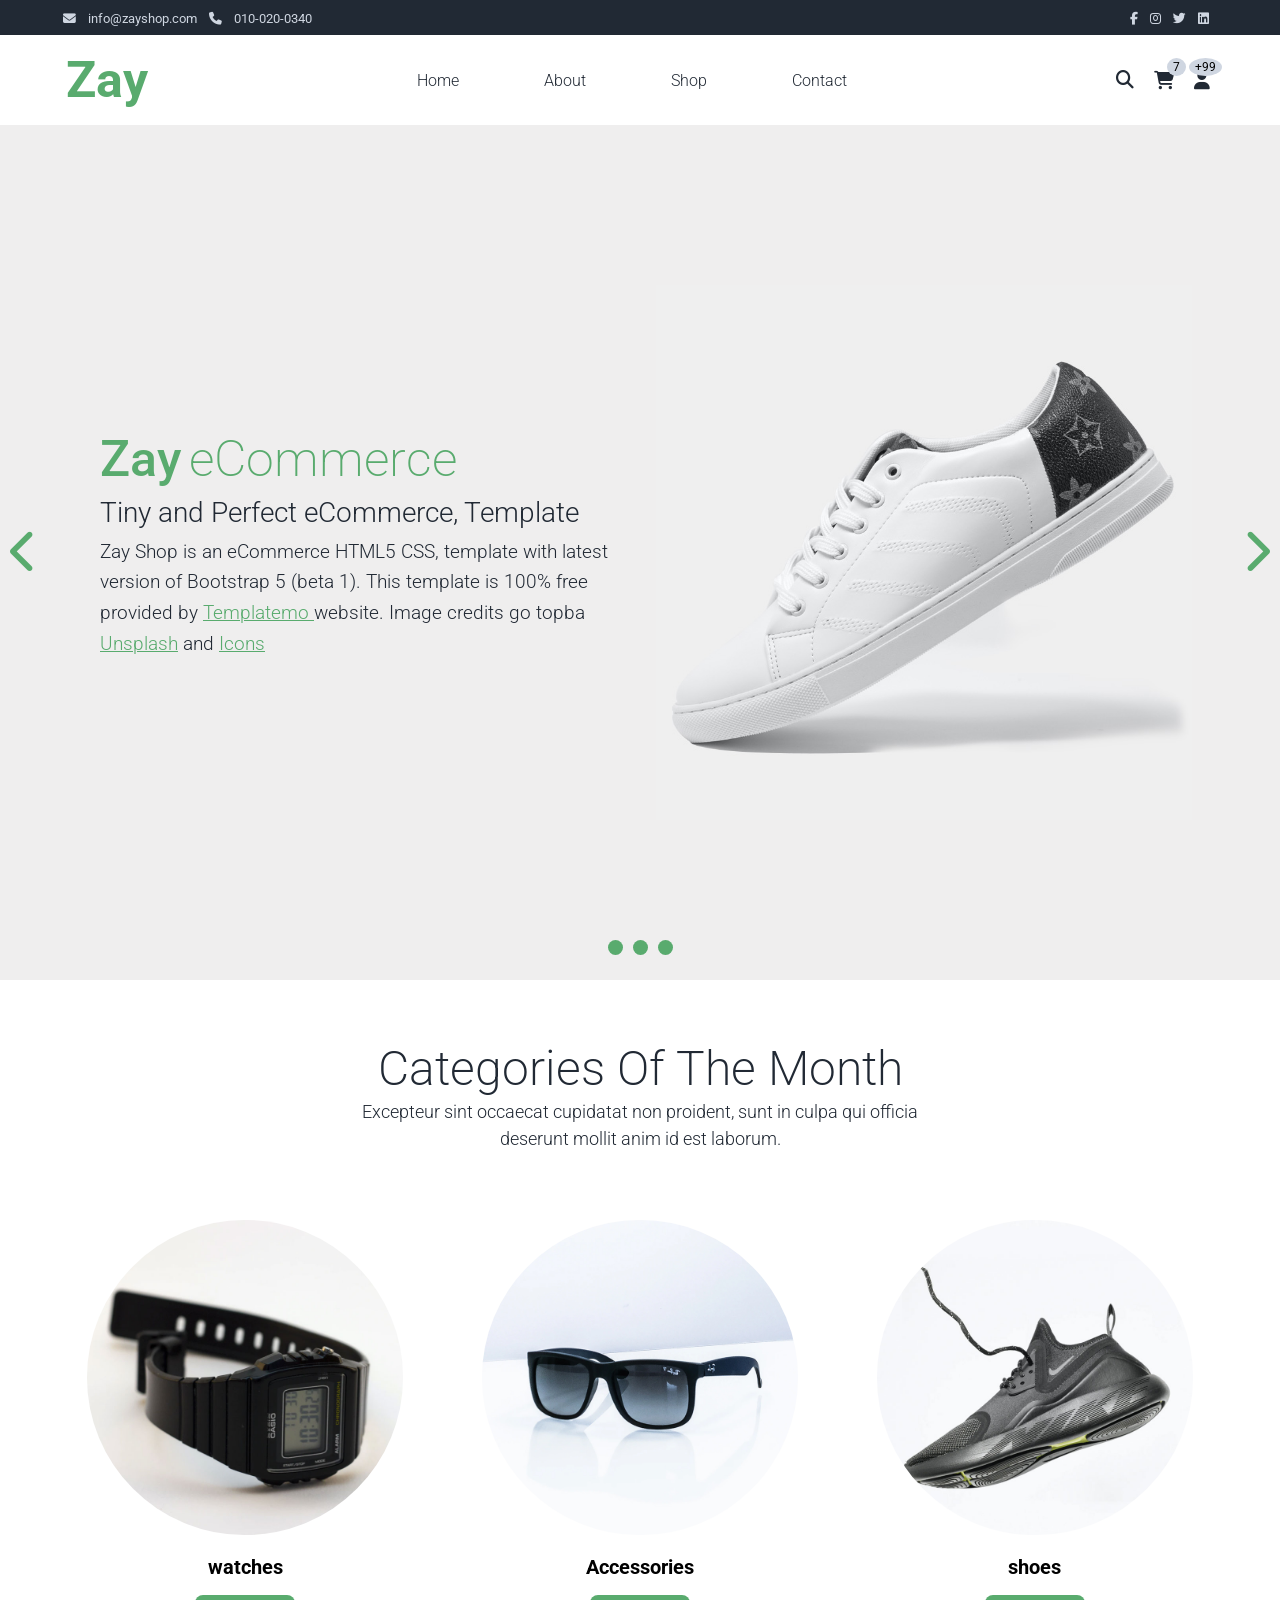
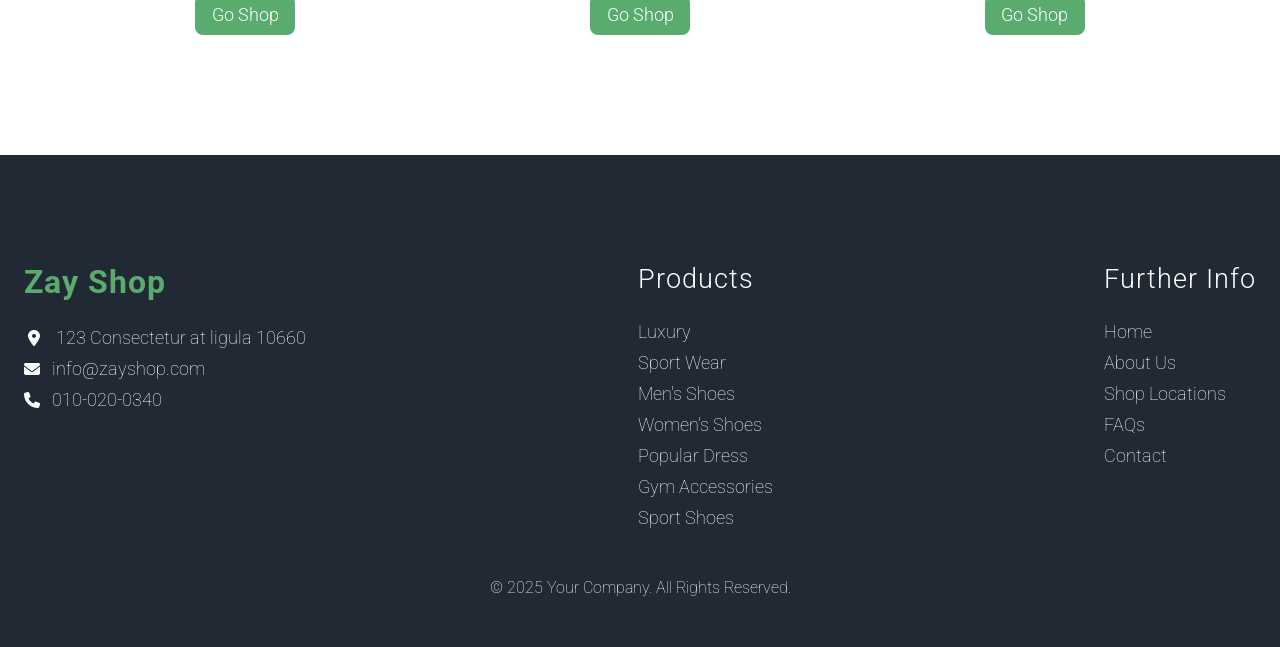
<file: images/index.html>
<!DOCTYPE html>
<html lang="en">
<head>
    <meta charset="UTF-8">
    <meta name="viewport" content="width=device-width, initial-scale=1.0">
     <link rel="stylesheet" href="https://cdnjs.cloudflare.com/ajax/libs/font-awesome/6.5.1/css/all.min.css">
    <link href="https://fonts.googleapis.com/css2?family=Roboto:wght@100;300;400;700&display=swap" rel="stylesheet">
    <link rel="stylesheet" href="style.css">
    <link rel="icon" type="image/x-icon" href="icon-image.png">
    <title>Zay Shop eCommerce Template</title>
</head>
<body>
    <header>
      <div class="container first-container">
        <nav id="topbar">
            <div id="topbar-container">
                <div class="container-item">
                    <i  class="fa-solid fa-envelope link"></i>
                    <a class="link" href="mailto:info@zayshop.com">info@zayshop.com</a>
                    <i class="fa-solid fa-phone link"></i>
                    <a class="link" href="tel:+1234567890">010-020-0340</a>
                </div>
                <div id="container-icon">
                    <a class="link" href="https://www.facebook.com/"><i class="fa-brands fa-facebook-f"></i></a>
                    <a class="link" href="https://www.instagram.com/"><i class="fa-brands fa-instagram"></i></a>
                    <a class="link" href="https://x.com/"><i class="fa-brands fa-twitter"></i></a>
                    <a class="link" href="https://www.linkedin.com/"><i class="fa-brands fa-linkedin"></i></a>
                </div>
            </div>
        </nav>
      </div>
    

      <div class="container navbar-container">
          <nav class="navbar">
    <a href="index.html" class="logo">Zay</a>
   
    
   <button class="btn">
        <i class="fa-solid fa-bars"></i>
    </button> 
    
    <ul>
      <li><a href="index.html">Home</a></li>
      <li><a href="about.html">About</a></li>
      <li><a href="shop.html">Shop</a></li>
      <li><a href="contact.html">Contact</a></li>
    </ul>
    <div class="icons">
      <i class="fa-solid fa-magnifying-glass"></i>
      <div class="badge">
        <i class="fa-solid fa-cart-shopping"></i>
        <span>7</span>
      </div>
      <div class="badge">
        <i class="fa-solid fa-user"></i>
        <span>+99</span>
      </div>
    </div>
  </nav>
      </div>
    </header>
    
<main>
  
<div class="hero-section">
     <div class="arrow left">
        <i class="fas fa-chevron-left"></i> 
    </div>
    
    <div class="container hero-container">
        <div class="caption">
            <h1 class="h1-text">
                <span class="bold">Zay</span>
                <span class="lighter"> eCommerce</span>  
            </h1>
            <h3 class="h2">Tiny and Perfect eCommerce, Template</h3>
            <p class="caption-para">
                Zay Shop is an eCommerce HTML5 CSS, template with latest version of Bootstrap 5 (beta 1).
                
                This template is 100% free provided by <a class="hero-link" href="https://templatemo.com" target="_blank">Templatemo </a>website. Image credits go topba <a class="hero-link" href="https://unsplash.com/" target="_blank">Unsplash</a> and <a class=hero-link href="https://icons8.com/" target="_blank">Icons</a>                  
            </p>
        </div>
        <div class="slider1">
        <img src="images/home-image-01.jpg" alt="shoesimage">
    </div>
    </div>
     <div class="arrow-right">
         <i class="fas fa-chevron-right"></i>
    </div> 
     <div class="dots">
        <div class="dot"></div>
        <div class="dot"></div>
        <div class="dot"></div>
    </div>
    </div>
    <div class="container">
    <div class="container-section">
        <div class="container-content">
        <h1 class="container-heading">Categories of The Month</h1>
        <p class="container-para">
            Excepteur sint occaecat cupidatat non proident, sunt in culpa qui officia
                    deserunt mollit anim id est laborum.
        </p>
        </div>
    </div>
        <div class="container-second">
        <div class="container-image">
        <a href="#"><img src="images/home-image-2.jpg" alt="watch"></a>
        <h5 class="image-head">watches</h5>
        <p class="image-para">Go Shop</p>
        </div>
        <div class="container-image">
        <a href="#"><img src="images/home-image-3.jpg" alt="watch"></a>
        <h5 class="image-head">Accessories</h5>
        <p class="image-para">Go Shop</p>
        </div>
        <div class="container-image">
        <a href="#"><img src="images/home-image-4.jpg" alt="watch"></a>
        <h5 class="image-head">shoes</h5>
        <p class="image-para">Go Shop</p>
        </div> 
        </div>
    </div>
    </main>

    <footer>
      <div class="container footer-container">
  <div class="foot-one">
 <div class="footer-column">
   <h2 class="foot-head">Zay Shop</h2>
    <ul>
      <li class="footer-icon">
        <i class="fa fa-map-marker-alt fa-fw"></i>
        <a class="footer-link" href="#">123 Consectetur at ligula 10660</a>
      </li>
      <li class="footer-icon">
        <i class="fa-solid fa-envelope"></i>
        <a class="footer-link" href="mailto:info@zayshop.com">info@zayshop.com</a>
      </li>
      <li class="footer-icon">
        <i class="fa-solid fa-phone"></i>
        <a class="footer-link" href="tel:+1234567890">010-020-0340</a>
      </li>
    </ul>
  </div>

  <div class="footer-column">
     <h2 class="foot-head2">Products</h2>
    <ul>
      <li><a class="footer-link" href="#">Luxury</a></li>
      <li><a class="footer-link" href="#">Sport Wear</a></li>
      <li><a class="footer-link" href="#">Men's Shoes</a></li>
      <li><a class="footer-link" href="#">Women's Shoes</a></li>
      <li><a class="footer-link" href="#">Popular Dress</a></li>
      <li><a class="footer-link" href="#">Gym Accessories</a></li>
      <li><a class="footer-link" href="#">Sport Shoes</a></li>
    </ul>
  </div>

  <div class="footer-column">
    <h2 class="foot-head3">Further Info</h2>
    <ul>
      <li><a class="footer-link" href="#">Home</a></li>
      <li><a class="footer-link" href="#">About Us</a></li>
      <li><a class="footer-link" href="#">Shop Locations</a></li>
      <li><a class="footer-link" href="#">FAQs</a></li>
      <li><a class="footer-link" href="#">Contact</a></li>
    </ul>
  </div>
  </div>

  <div class="footer-bottom">
    <p>&copy; 2025 Your Company. All Rights Reserved.</p>
  </div>
      </div>
</footer>
<script>
  const btn = document.querySelector(".btn");
  const navMenu = document.querySelector(".navbar ul");

  btn.addEventListener("click", () => {
    navMenu.classList.toggle("show");
  });
</script>

</body>
</html>
</file>
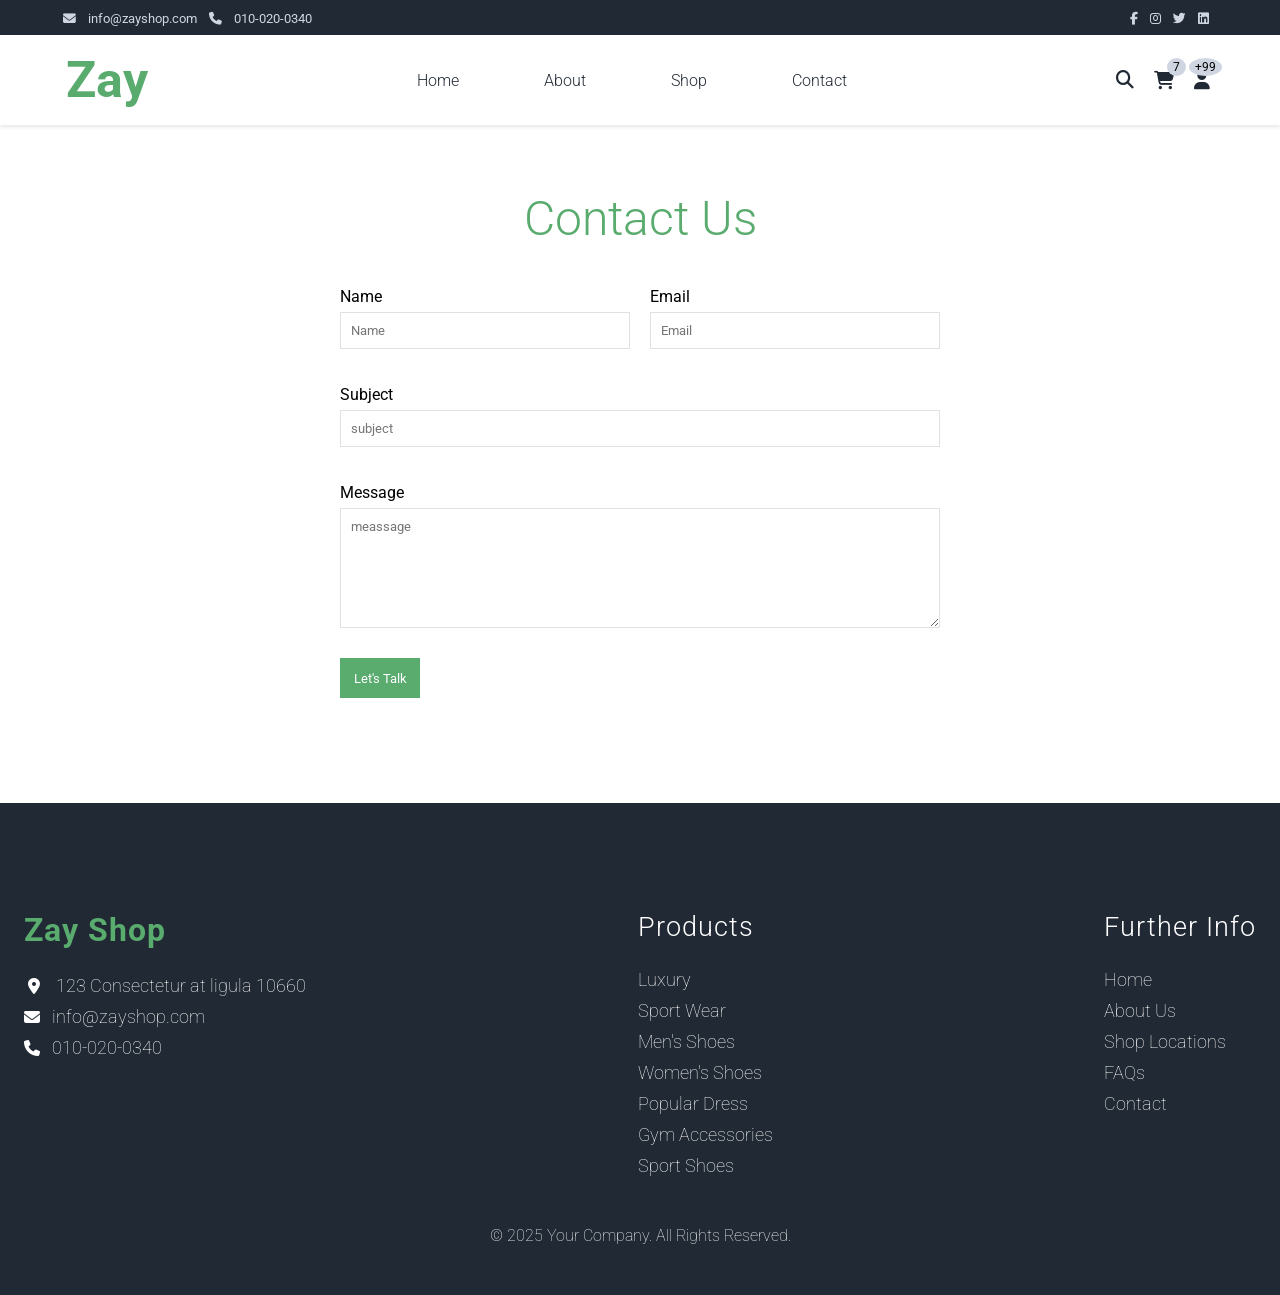
<file: contact.html>
<!DOCTYPE html>
<html lang="en">
<head>
    <meta charset="UTF-8">
    <meta name="viewport" content="width=device-width, initial-scale=1.0">
<link rel="stylesheet" href="https://cdnjs.cloudflare.com/ajax/libs/font-awesome/6.5.1/css/all.min.css">
    <link href="https://fonts.googleapis.com/css2?family=Roboto:wght@100;300;400;700&display=swap" rel="stylesheet">
    <link rel="stylesheet" href="style.css">
    <link rel="icon" type="image/x-icon" href="icon-image.png">
    <title>Zay Shop eCommerce Template</title>
</head>
<body>
      <header>
             <div class="container first-container">
        <nav id="topbar">
            <div id="topbar-container">
                <div class="container-item">
                    <i  class="fa-solid fa-envelope link"></i>
                    <a class="link" href="mailto:info@zayshop.com">info@zayshop.com</a>
                    <i class="fa-solid fa-phone link"></i>
                    <a class="link" href="tel:+1234567890">010-020-0340</a>
                </div>
                <div id="container-icon">
                    <a class="link" href="https://www.facebook.com/"><i class="fa-brands fa-facebook-f"></i></a>
                    <a class="link" href="https://www.instagram.com/"><i class="fa-brands fa-instagram"></i></a>
                    <a class="link" href="https://x.com/"><i class="fa-brands fa-twitter"></i></a>
                    <a class="link" href="https://www.linkedin.com/"><i class="fa-brands fa-linkedin"></i></a>
                </div>
            </div>
        </nav>
      </div>
    
          <nav class="navbar">
    <a href="index.html" class="logo">Zay</a>
    
    <button class="btn">
        <i class="fa-solid fa-bars"></i>
    </button>
    
    <ul>
      <li><a href="index.html">Home</a></li>
      <li><a href="about.html">About</a></li>
      <li><a href="shop.html">Shop</a></li>
      <li><a href="contact.html">Contact</a></li>
    </ul>
    <div class="icons">
      <i class="fa-solid fa-magnifying-glass"></i>
      <div class="badge">
        <i class="fa-solid fa-cart-shopping"></i>
        <span>7</span>
      </div>
      <div class="badge">
        <i class="fa-solid fa-user"></i>
        <span>+99</span>
      </div>
    </div>
  </nav>
    </header>

    <main>
        <div class="contact-section">
            <h1>Contact Us</h1>
            <form>
                <div class="form-row">
                   <div class="form-group">
                    <label for="name">Name</label>
                    <input id="name" type="text" placeholder="Name">
                   </div>
                   <div class="form-group">
                    <label for="email">Email</label>
                    <input id="email" type="text" placeholder="Email">
                   </div>
                   </div>
                   <div class="form-group">
                    <label for="Subject">Subject</label>
                    <input id="subject" type="text" placeholder="subject">
                   </div>

                   <div class="form-group">
                    <label for="Message">Message</label>
                    <textarea id="message" placeholder="meassage"></textarea>
                   </div>

                <button type="submit">Let's Talk</button>
            </form>
        </div>
    </main>

<footer>
      <div class="container footer-container">
  <div class="foot-one">
 <div class="footer-column">
   <h2 class="foot-head">Zay Shop</h2>
    <ul>
      <li class="footer-icon">
        <i class="fa fa-map-marker-alt fa-fw"></i>
        <a class="footer-link" href="#">123 Consectetur at ligula 10660</a>
      </li>
      <li class="footer-icon">
        <i class="fa-solid fa-envelope"></i>
        <a class="footer-link" href="mailto:info@zayshop.com">info@zayshop.com</a>
      </li>
      <li class="footer-icon">
        <i class="fa-solid fa-phone"></i>
        <a class="footer-link" href="tel:+1234567890">010-020-0340</a>
      </li>
    </ul>
  </div>

  <div class="footer-column">
     <h2 class="foot-head2">Products</h2>
    <ul>
      <li><a class="footer-link" href="#">Luxury</a></li>
      <li><a class="footer-link" href="#">Sport Wear</a></li>
      <li><a class="footer-link" href="#">Men's Shoes</a></li>
      <li><a class="footer-link" href="#">Women's Shoes</a></li>
      <li><a class="footer-link" href="#">Popular Dress</a></li>
      <li><a class="footer-link" href="#">Gym Accessories</a></li>
      <li><a class="footer-link" href="#">Sport Shoes</a></li>
    </ul>
  </div>

  <div class="footer-column">
    <h2 class="foot-head3">Further Info</h2>
    <ul>
      <li><a class="footer-link" href="#">Home</a></li>
      <li><a class="footer-link" href="#">About Us</a></li>
      <li><a class="footer-link" href="#">Shop Locations</a></li>
      <li><a class="footer-link" href="#">FAQs</a></li>
      <li><a class="footer-link" href="#">Contact</a></li>
    </ul>
  </div>
  </div>

  <div class="footer-bottom">
    <p>&copy; 2025 Your Company. All Rights Reserved.</p>
  </div>
      </div>
</footer>
 

<script>
  const btn = document.querySelector(".btn");
  const navMenu = document.querySelector(".navbar ul");

  btn.addEventListener("click", () => {
    navMenu.classList.toggle("show");
  });
</script>


</body>
</html>
</file>
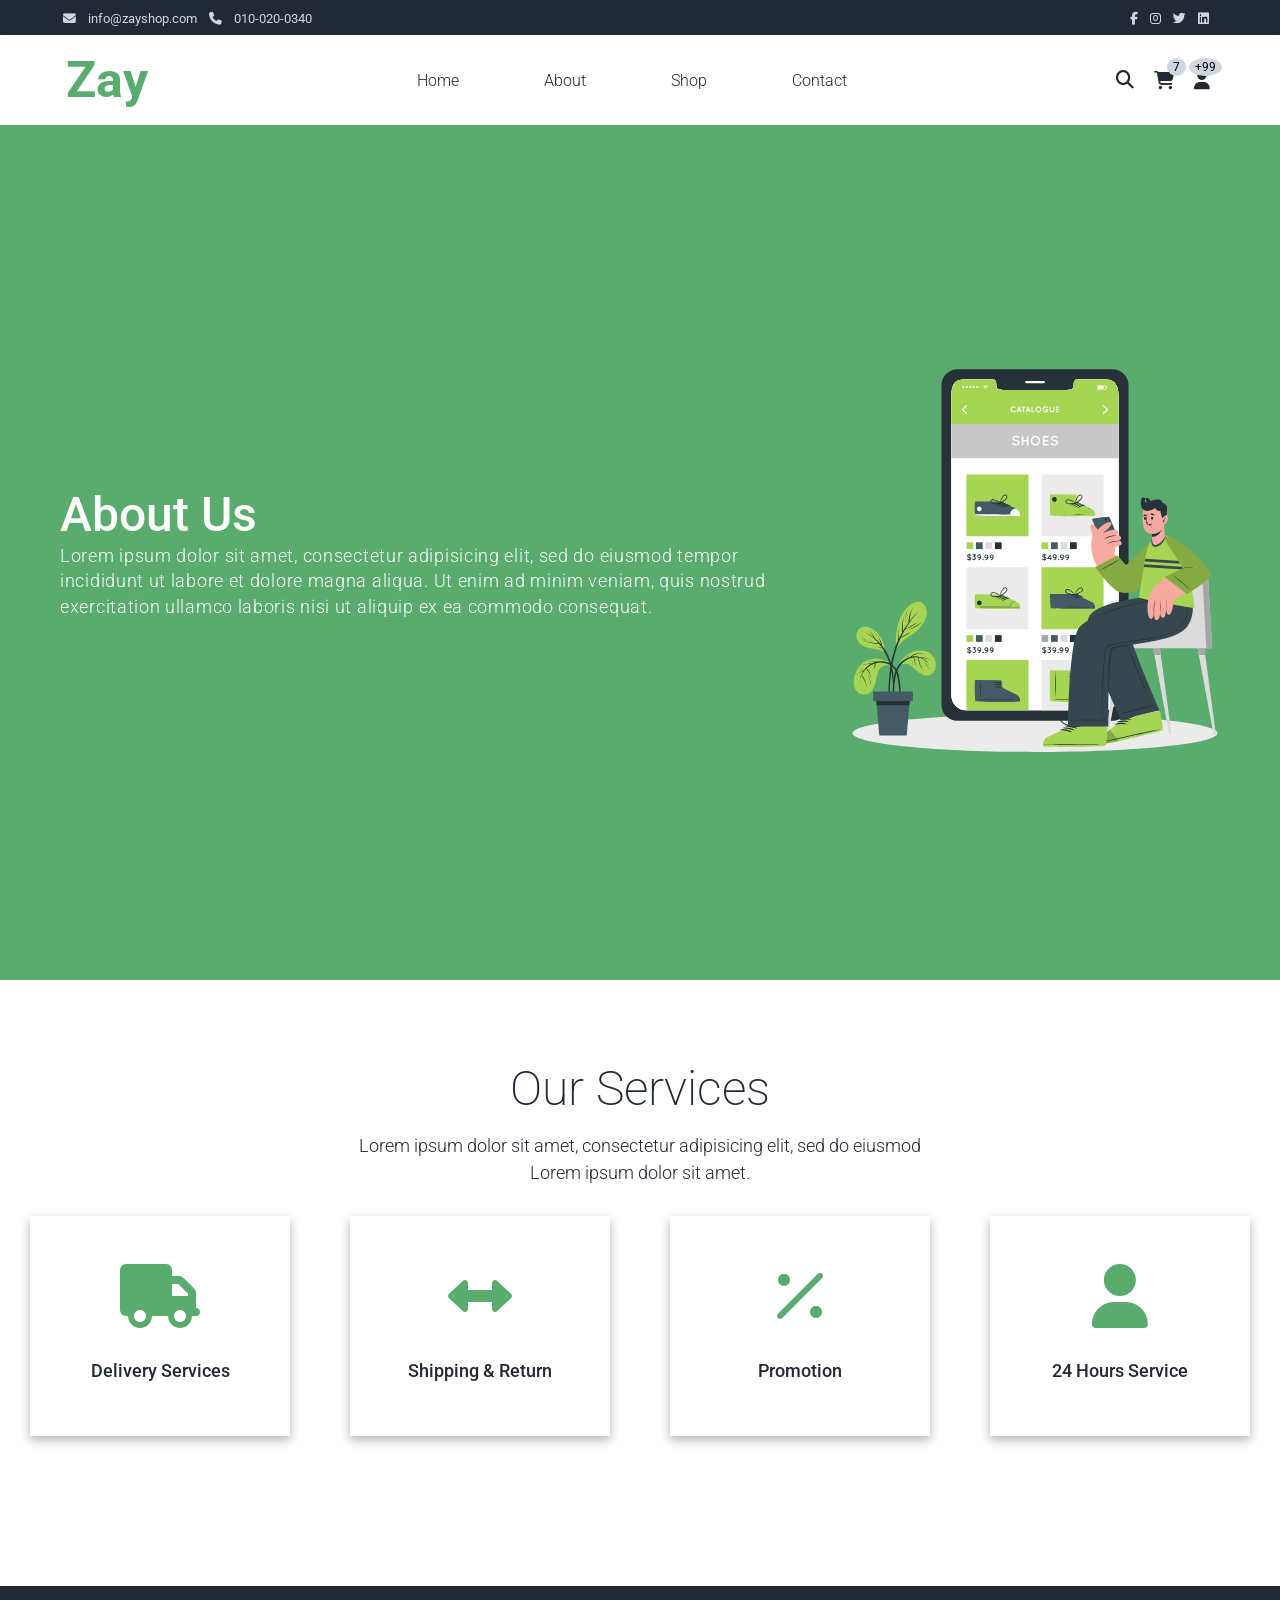
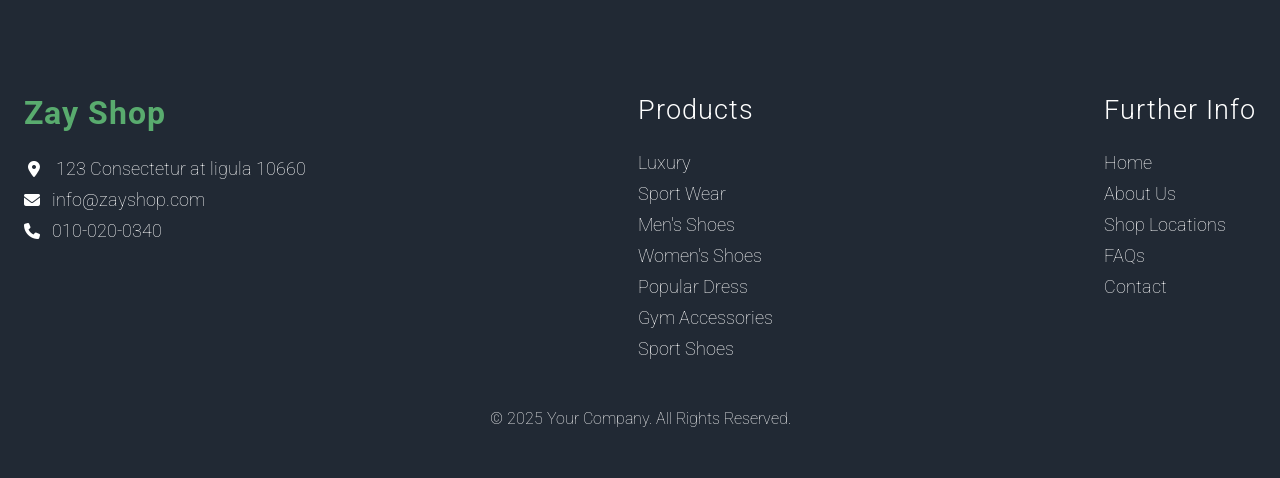
<file: images/about.html>
<!DOCTYPE html>
<html lang="en">
<head>
     <meta charset="UTF-8">
    <meta name="viewport" content="width=device-width, initial-scale=1.0">
     <link rel="stylesheet" href="https://cdnjs.cloudflare.com/ajax/libs/font-awesome/6.5.1/css/all.min.css">
    <link href="https://fonts.googleapis.com/css2?family=Roboto:wght@100;300;400;700&display=swap" rel="stylesheet">
    <link rel="stylesheet" href="style.css">
    <link rel="icon" type="image/x-icon" href="icon-image.png">
    <title>Zay Shop eCommerce Template</title>
</head>
<body>
      <header>

      <div class="container first-container">
        <nav id="topbar">
            <div id="topbar-container">
                <div class="container-item">
                    <i  class="fa-solid fa-envelope link"></i>
                    <a class="link" href="mailto:info@zayshop.com">info@zayshop.com</a>
                    <i class="fa-solid fa-phone link"></i>
                    <a class="link" href="tel:+1234567890">010-020-0340</a>
                </div>
                <div id="container-icon">
                    <a class="link" href="https://www.facebook.com/"><i class="fa-brands fa-facebook-f"></i></a>
                    <a class="link" href="https://www.instagram.com/"><i class="fa-brands fa-instagram"></i></a>
                    <a class="link" href="https://x.com/"><i class="fa-brands fa-twitter"></i></a>
                    <a class="link" href="https://www.linkedin.com/"><i class="fa-brands fa-linkedin"></i></a>
                </div>
            </div>
        </nav>
      </div>
    

      <div class="container navbar-container">
          <nav class="navbar">
    <a href="index.html" class="logo">Zay</a>
   
    
   <button class="btn">
        <i class="fa-solid fa-bars"></i>
    </button> 
    
    <ul>
      <li><a href="index.html">Home</a></li>
      <li><a href="about.html">About</a></li>
      <li><a href="shop.html">Shop</a></li>
      <li><a href="contact.html">Contact</a></li>
    </ul>
    <div class="icons">
      <i class="fa-solid fa-magnifying-glass"></i>
      <div class="badge">
        <i class="fa-solid fa-cart-shopping"></i>
        <span>7</span>
      </div>
      <div class="badge">
        <i class="fa-solid fa-user"></i>
        <span>+99</span>
      </div>
    </div>
  </nav>
      </div>
    </header> 
<main>
    <section class="about-section">
      <div class="container about-container">
        <div class="about-caption">
            <h1 class="text">
                <span class="about-bold">About Us</span> 
            </h1>
            <p class="about-para">
               Lorem ipsum dolor sit amet, consectetur adipisicing elit, sed do eiusmod tempor incididunt ut labore et dolore magna aliqua. Ut enim ad minim veniam, quis nostrud exercitation ullamco laboris nisi ut aliquip ex ea commodo consequat.     
            </p>
        </div>
        <div class="about-slider">
        <img src="images/about-image.svg" alt="shoesimage">
    </div>
      </div>
    </section>
  
     <section id="service-section">
      <div class="container service-container">
            <h1 class="section-heading">Our Services</h1>
            <p class="section-para">Lorem ipsum dolor sit amet, consectetur adipisicing elit, sed do eiusmod Lorem ipsum dolor sit amet.</p>

            <div class="service-boxess">
                <div class="service-box">
                    <i class="fa-solid fa-truck"></i>
                    <h3 class="service-title">Delivery Services</h3>
                </div>
                <div class="service-box">
                  <i class="fa-solid fa-left-right"></i>
                    <h3 class="service-title">Shipping & Return</h3>
                </div>
                <div class="service-box">
                    <i class="fa-regular fa-percent"></i>
                    <h3 class="service-title">Promotion</h3>
                </div>
                <div class="service-box">
                     <i class="fa-solid fa-user"></i>
                    <h3 class="service-title">24 Hours Service</h3>
                </div>
            </div>
      </div>
     </section>
</main>
<footer>
      <div class="container footer-container">
  <div class="foot-one">
 <div class="footer-column">
   <h2 class="foot-head">Zay Shop</h2>
    <ul>
      <li class="footer-icon">
        <i class="fa fa-map-marker-alt fa-fw"></i>
        <a class="footer-link" href="#">123 Consectetur at ligula 10660</a>
      </li>
      <li class="footer-icon">
        <i class="fa-solid fa-envelope"></i>
        <a class="footer-link" href="mailto:info@zayshop.com">info@zayshop.com</a>
      </li>
      <li class="footer-icon">
        <i class="fa-solid fa-phone"></i>
        <a class="footer-link" href="tel:+1234567890">010-020-0340</a>
      </li>
    </ul>
  </div>

  <div class="footer-column">
     <h2 class="foot-head2">Products</h2>
    <ul>
      <li><a class="footer-link" href="#">Luxury</a></li>
      <li><a class="footer-link" href="#">Sport Wear</a></li>
      <li><a class="footer-link" href="#">Men's Shoes</a></li>
      <li><a class="footer-link" href="#">Women's Shoes</a></li>
      <li><a class="footer-link" href="#">Popular Dress</a></li>
      <li><a class="footer-link" href="#">Gym Accessories</a></li>
      <li><a class="footer-link" href="#">Sport Shoes</a></li>
    </ul>
  </div>

  <div class="footer-column">
    <h2 class="foot-head3">Further Info</h2>
    <ul>
      <li><a class="footer-link" href="#">Home</a></li>
      <li><a class="footer-link" href="#">About Us</a></li>
      <li><a class="footer-link" href="#">Shop Locations</a></li>
      <li><a class="footer-link" href="#">FAQs</a></li>
      <li><a class="footer-link" href="#">Contact</a></li>
    </ul>
  </div>
  </div>

  <div class="footer-bottom">
    <p>&copy; 2025 Your Company. All Rights Reserved.</p>
  </div>
      </div>
</footer>

<script>
  const btn = document.querySelector(".btn");
  const navMenu = document.querySelector(".navbar ul");

  btn.addEventListener("click", () => {
    navMenu.classList.toggle("show");
  });
</script>


</body>
</html>
</file>
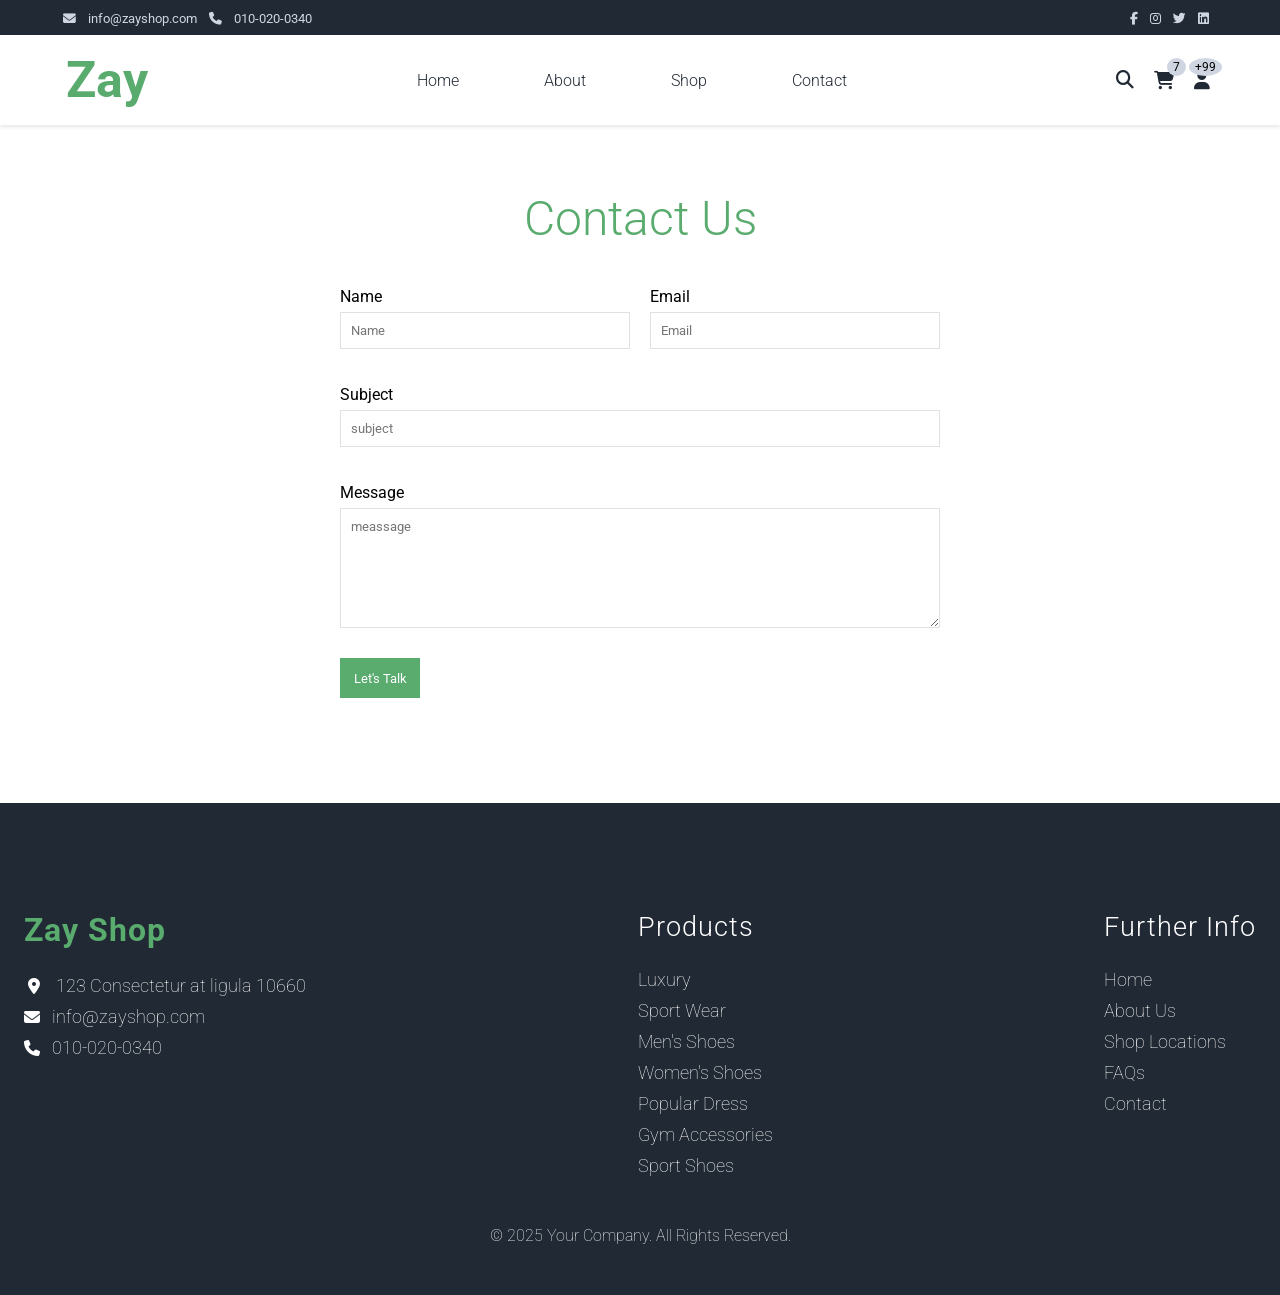
<file: images/contact.html>
<!DOCTYPE html>
<html lang="en">
<head>
    <meta charset="UTF-8">
    <meta name="viewport" content="width=device-width, initial-scale=1.0">
<link rel="stylesheet" href="https://cdnjs.cloudflare.com/ajax/libs/font-awesome/6.5.1/css/all.min.css">
    <link href="https://fonts.googleapis.com/css2?family=Roboto:wght@100;300;400;700&display=swap" rel="stylesheet">
    <link rel="stylesheet" href="style.css">
    <link rel="icon" type="image/x-icon" href="icon-image.png">
    <title>Zay Shop eCommerce Template</title>
</head>
<body>
      <header>
             <div class="container first-container">
        <nav id="topbar">
            <div id="topbar-container">
                <div class="container-item">
                    <i  class="fa-solid fa-envelope link"></i>
                    <a class="link" href="mailto:info@zayshop.com">info@zayshop.com</a>
                    <i class="fa-solid fa-phone link"></i>
                    <a class="link" href="tel:+1234567890">010-020-0340</a>
                </div>
                <div id="container-icon">
                    <a class="link" href="https://www.facebook.com/"><i class="fa-brands fa-facebook-f"></i></a>
                    <a class="link" href="https://www.instagram.com/"><i class="fa-brands fa-instagram"></i></a>
                    <a class="link" href="https://x.com/"><i class="fa-brands fa-twitter"></i></a>
                    <a class="link" href="https://www.linkedin.com/"><i class="fa-brands fa-linkedin"></i></a>
                </div>
            </div>
        </nav>
      </div>
    
          <nav class="navbar">
    <a href="index.html" class="logo">Zay</a>
    
    <button class="btn">
        <i class="fa-solid fa-bars"></i>
    </button>
    
    <ul>
      <li><a href="index.html">Home</a></li>
      <li><a href="about.html">About</a></li>
      <li><a href="shop.html">Shop</a></li>
      <li><a href="contact.html">Contact</a></li>
    </ul>
    <div class="icons">
      <i class="fa-solid fa-magnifying-glass"></i>
      <div class="badge">
        <i class="fa-solid fa-cart-shopping"></i>
        <span>7</span>
      </div>
      <div class="badge">
        <i class="fa-solid fa-user"></i>
        <span>+99</span>
      </div>
    </div>
  </nav>
    </header>

    <main>
        <div class="contact-section">
            <h1>Contact Us</h1>
            <form>
                <div class="form-row">
                   <div class="form-group">
                    <label for="name">Name</label>
                    <input id="name" type="text" placeholder="Name">
                   </div>
                   <div class="form-group">
                    <label for="email">Email</label>
                    <input id="email" type="text" placeholder="Email">
                   </div>
                   </div>
                   <div class="form-group">
                    <label for="Subject">Subject</label>
                    <input id="subject" type="text" placeholder="subject">
                   </div>

                   <div class="form-group">
                    <label for="Message">Message</label>
                    <textarea id="message" placeholder="meassage"></textarea>
                   </div>

                <button type="submit">Let's Talk</button>
            </form>
        </div>
    </main>

<footer>
      <div class="container footer-container">
  <div class="foot-one">
 <div class="footer-column">
   <h2 class="foot-head">Zay Shop</h2>
    <ul>
      <li class="footer-icon">
        <i class="fa fa-map-marker-alt fa-fw"></i>
        <a class="footer-link" href="#">123 Consectetur at ligula 10660</a>
      </li>
      <li class="footer-icon">
        <i class="fa-solid fa-envelope"></i>
        <a class="footer-link" href="mailto:info@zayshop.com">info@zayshop.com</a>
      </li>
      <li class="footer-icon">
        <i class="fa-solid fa-phone"></i>
        <a class="footer-link" href="tel:+1234567890">010-020-0340</a>
      </li>
    </ul>
  </div>

  <div class="footer-column">
     <h2 class="foot-head2">Products</h2>
    <ul>
      <li><a class="footer-link" href="#">Luxury</a></li>
      <li><a class="footer-link" href="#">Sport Wear</a></li>
      <li><a class="footer-link" href="#">Men's Shoes</a></li>
      <li><a class="footer-link" href="#">Women's Shoes</a></li>
      <li><a class="footer-link" href="#">Popular Dress</a></li>
      <li><a class="footer-link" href="#">Gym Accessories</a></li>
      <li><a class="footer-link" href="#">Sport Shoes</a></li>
    </ul>
  </div>

  <div class="footer-column">
    <h2 class="foot-head3">Further Info</h2>
    <ul>
      <li><a class="footer-link" href="#">Home</a></li>
      <li><a class="footer-link" href="#">About Us</a></li>
      <li><a class="footer-link" href="#">Shop Locations</a></li>
      <li><a class="footer-link" href="#">FAQs</a></li>
      <li><a class="footer-link" href="#">Contact</a></li>
    </ul>
  </div>
  </div>

  <div class="footer-bottom">
    <p>&copy; 2025 Your Company. All Rights Reserved.</p>
  </div>
      </div>
</footer>
 

<script>
  const btn = document.querySelector(".btn");
  const navMenu = document.querySelector(".navbar ul");

  btn.addEventListener("click", () => {
    navMenu.classList.toggle("show");
  });
</script>


</body>
</html>
</file>
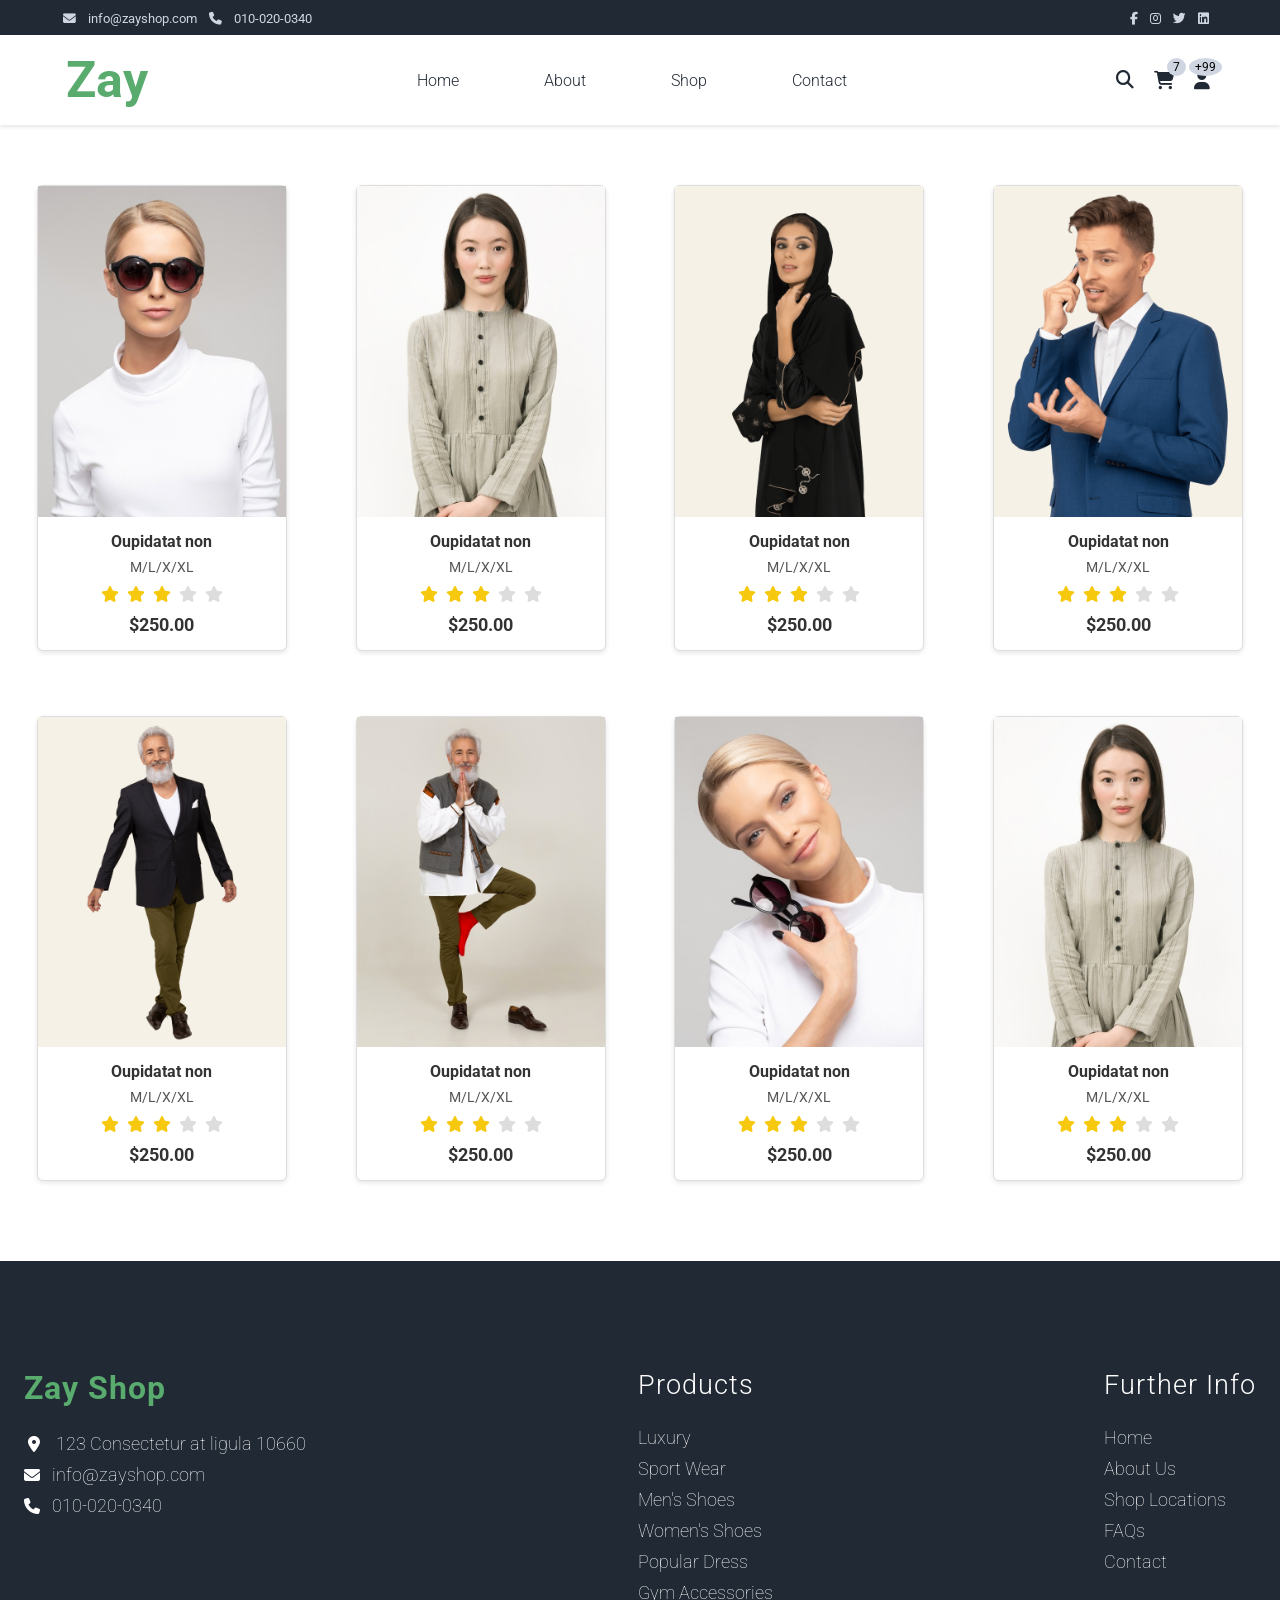
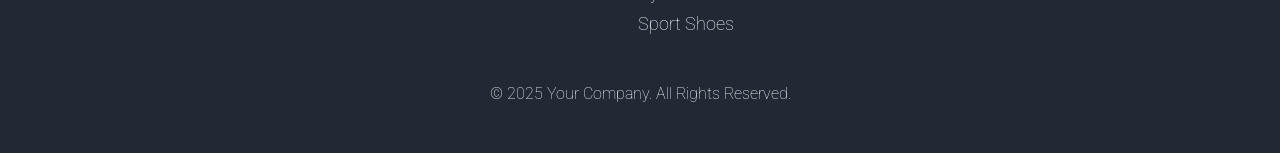
<file: images/shop.html>
<!DOCTYPE html>
<html lang="en">
<head>
    <meta charset="UTF-8">
    <meta name="viewport" content="width=device-width, initial-scale=1.0">
      <link rel="stylesheet" href="https://cdnjs.cloudflare.com/ajax/libs/font-awesome/6.5.1/css/all.min.css">
    <link href="https://fonts.googleapis.com/css2?family=Roboto:wght@100;300;400;700&display=swap" rel="stylesheet">
    <link rel="stylesheet" href="style.css">
    <link rel="icon" type="image/x-icon" href="icon-image.png">
    <title>Zay Shop eCommerce Template</title>
</head>
<body>
      <header>
          <div class="container first-container">
        <nav id="topbar">
            <div id="topbar-container">
                <div class="container-item">
                    <i  class="fa-solid fa-envelope link"></i>
                    <a class="link" href="mailto:info@zayshop.com">info@zayshop.com</a>
                    <i class="fa-solid fa-phone link"></i>
                    <a class="link" href="tel:+1234567890">010-020-0340</a>
                </div>
                <div id="container-icon">
                    <a class="link" href="https://www.facebook.com/"><i class="fa-brands fa-facebook-f"></i></a>
                    <a class="link" href="https://www.instagram.com/"><i class="fa-brands fa-instagram"></i></a>
                    <a class="link" href="https://x.com/"><i class="fa-brands fa-twitter"></i></a>
                    <a class="link" href="https://www.linkedin.com/"><i class="fa-brands fa-linkedin"></i></a>
                </div>
            </div>
        </nav>
      </div>
    
          <nav class="navbar">
    <a href="index.html" class="logo">Zay</a>
    
    <button class="btn">
        <i class="fa-solid fa-bars"></i>
    </button>
    
    <ul>
      <li><a href="index.html">Home</a></li>
      <li><a href="about.html">About</a></li>
      <li><a href="shop.html">Shop</a></li>
      <li><a href="contact.html">Contact</a></li>
    </ul>
    <div class="icons">
      <i class="fa-solid fa-magnifying-glass"></i>
      <div class="badge">
        <i class="fa-solid fa-cart-shopping"></i>
        <span>7</span>
      </div>
      <div class="badge">
        <i class="fa-solid fa-user"></i>
        <span>+99</span>
      </div>
    </div>
  </nav>
</header>
    <main>
      
            <div class="shop-section">       
  <div class="product-card">
    <img src="images/shop-image-6.jpg" alt="Product">
    <div class="product-info">
      <h3>Oupidatat non</h3>
      <p>M/L/X/XL</p>
      <div class="stars">
        <i class="fa fa-star active"></i>
        <i class="fa fa-star active"></i>
        <i class="fa fa-star active"></i>
        <i class="fa fa-star"></i>
        <i class="fa fa-star"></i>
      </div>
      <div class="price">$250.00</div>
    </div>
  </div>
   <div class="product-card">
    <img src="images/shop-image-7.jpg" alt="Product">
    <div class="product-info">
      <h3>Oupidatat non</h3>
      <p>M/L/X/XL</p>
      <div class="stars">
        <i class="fa fa-star active"></i>
        <i class="fa fa-star active"></i>
        <i class="fa fa-star active"></i>
        <i class="fa fa-star"></i>
        <i class="fa fa-star"></i>
      </div>
      <div class="price">$250.00</div>
    </div>
  </div>
   <div class="product-card">
    <img src="images/shop-image-8.jpg" alt="Product">
    <div class="product-info">
      <h3>Oupidatat non</h3>
      <p>M/L/X/XL</p>
      <div class="stars">
        <i class="fa fa-star active"></i>
        <i class="fa fa-star active"></i>
        <i class="fa fa-star active"></i>
        <i class="fa fa-star"></i>
        <i class="fa fa-star"></i>
      </div>
      <div class="price">$250.00</div>
    </div>
  </div>
  <div class="product-card">
    <img src="images/shop-image-9.jpg" alt="Product">
    <div class="product-info">
      <h3>Oupidatat non</h3>
      <p>M/L/X/XL</p>
      <div class="stars">
        <i class="fa fa-star active"></i>
        <i class="fa fa-star active"></i>
        <i class="fa fa-star active"></i>
        <i class="fa fa-star"></i>
        <i class="fa fa-star"></i>
      </div>
      <div class="price">$250.00</div>
    </div>
  </div>

    <div class="product-card">
    <img src="images/shop-image-10.jpg" alt="Product">
    <div class="product-info">
      <h3>Oupidatat non</h3>
      <p>M/L/X/XL</p>
      <div class="stars">
        <i class="fa fa-star active"></i>
        <i class="fa fa-star active"></i>
        <i class="fa fa-star active"></i>
        <i class="fa fa-star"></i>
        <i class="fa fa-star"></i>
      </div>
      <div class="price">$250.00</div>
    </div>
  </div>

    <div class="product-card">
    <img src="images/shop-image-11.jpg" alt="Product">
    <div class="product-info">
      <h3>Oupidatat non</h3>
      <p>M/L/X/XL</p>
      <div class="stars">
        <i class="fa fa-star active"></i>
        <i class="fa fa-star active"></i>
        <i class="fa fa-star active"></i>
        <i class="fa fa-star"></i>
        <i class="fa fa-star"></i>
      </div>
      <div class="price">$250.00</div>
    </div>
  </div>

  <div class="product-card">
    <img src="images/shop-image-12.jpg" alt="Product">
    <div class="product-info">
      <h3>Oupidatat non</h3>
      <p>M/L/X/XL</p>
      <div class="stars">
        <i class="fa fa-star active"></i>
        <i class="fa fa-star active"></i>
        <i class="fa fa-star active"></i>
        <i class="fa fa-star"></i>
        <i class="fa fa-star"></i>
      </div>
      <div class="price">$250.00</div>
    </div>
  </div>

  <div class="product-card">
    <img src="images/shop-image-7.jpg" alt="Product">
    <div class="product-info">
      <h3>Oupidatat non</h3>
      <p>M/L/X/XL</p>
      <div class="stars">
        <i class="fa fa-star active"></i>
        <i class="fa fa-star active"></i>
        <i class="fa fa-star active"></i>
        <i class="fa fa-star"></i>
        <i class="fa fa-star"></i>
      </div>
      <div class="price">$250.00</div>
    </div>
  </div>
            </div>
        </main>

<footer>
      <div class="container footer-container">
  <div class="foot-one">
 <div class="footer-column">
   <h2 class="foot-head">Zay Shop</h2>
    <ul>
      <li class="footer-icon">
        <i class="fa fa-map-marker-alt fa-fw"></i>
        <a class="footer-link" href="#">123 Consectetur at ligula 10660</a>
      </li>
      <li class="footer-icon">
        <i class="fa-solid fa-envelope"></i>
        <a class="footer-link" href="mailto:info@zayshop.com">info@zayshop.com</a>
      </li>
      <li class="footer-icon">
        <i class="fa-solid fa-phone"></i>
        <a class="footer-link" href="tel:+1234567890">010-020-0340</a>
      </li>
    </ul>
  </div>

  <div class="footer-column">
     <h2 class="foot-head2">Products</h2>
    <ul>
      <li><a class="footer-link" href="#">Luxury</a></li>
      <li><a class="footer-link" href="#">Sport Wear</a></li>
      <li><a class="footer-link" href="#">Men's Shoes</a></li>
      <li><a class="footer-link" href="#">Women's Shoes</a></li>
      <li><a class="footer-link" href="#">Popular Dress</a></li>
      <li><a class="footer-link" href="#">Gym Accessories</a></li>
      <li><a class="footer-link" href="#">Sport Shoes</a></li>
    </ul>
  </div>

  <div class="footer-column">
    <h2 class="foot-head3">Further Info</h2>
    <ul>
      <li><a class="footer-link" href="#">Home</a></li>
      <li><a class="footer-link" href="#">About Us</a></li>
      <li><a class="footer-link" href="#">Shop Locations</a></li>
      <li><a class="footer-link" href="#">FAQs</a></li>
      <li><a class="footer-link" href="#">Contact</a></li>
    </ul>
  </div>
  </div>

  <div class="footer-bottom">
    <p>&copy; 2025 Your Company. All Rights Reserved.</p>
  </div>
      </div>
</footer>

<script>
  const btn = document.querySelector(".btn");
  const navMenu = document.querySelector(".navbar ul");

  btn.addEventListener("click", () => {
    navMenu.classList.toggle("show");
  });
</script>

</body>
</html>
</file>
<file: images/style.css>
* {
      margin: 0;
      padding: 0;
      font-family: 'Roboto', sans-serif;
      box-sizing: border-box;
  }
  html {
    scroll-behavior: smooth;
  }

  /* home-section  */
  #topbar{
      background-color:#212934; 
      height: 24%;
  }
  #topbar-container{
      display: flex;
      justify-content: space-between;
      color: #cfd6e1;
      padding-left: 12px;
      padding-right: 12px;
      margin-left: 51px;
      margin-right: 51px;
      padding-top: 8px;
      padding-bottom: 8px; 
      font-family: 'Roboto', sans-serif;

  }
  .link{
      text-decoration: none;
      color: #cfd6e1;
      font-size: 0.8rem;
      margin-right: 8px;
  }
  .link:hover{
      color:#59ab6e;
  }
  #container-icon i{
      color: #cfd6e1;
  }

  #container-icon i:hover{
    color: #59ab6e;
  }

      .navbar{
        display:flex;
        justify-content:space-between;
        align-items:center;
        height:90px; 
        width:100%; 
        background:#fff;
        box-shadow: 0 2px 4px rgba(0, 0, 0, 0.1);
        
      }
      .navbar .logo{
        font-size:3.125rem;
        font-weight:700;
        color:#59ab6e; 
        text-decoration:none;
        font-family:'Roboto', sans-serif ;
      padding-left: 15px;
      margin-left: 51px; 

      }
      .btn{
          display: none;
          background: none;
          border: none;
          color:#cfd6e1;
      }
    
      .navbar ul{
        list-style:none;
        display:flex;
        gap:35px;
        margin:0;
        padding:0;
        font-family: 'Roboto', sans-serif;
      
      }
      .navbar ul li a{
        text-decoration:none;
        color:#212934;
        font-size:1rem;
        font-weight: 300;
        padding-left: 25px;
        padding-right: 25px; 
      }
    
  .navbar ul li a:hover { 
    color: #59ab6e;
    border-top: 3px solid #59ab6e; 
    padding-top: 30px;
  
  }
    
      .navbar .icons{
        display:flex;
        align-items:center;
        gap:20px;
        font-size:18px;
        color:#212934;
        cursor:pointer;
        padding-right: 70px;
      }
  .navbar .icons .badge{
        position:relative; 
      } 
      .navbar .icons .badge span{
        position:absolute; 
        top:-12px;
        right:-12px;
        background:#cfd6e1;
        color:black;
        font-size:12px;
        padding:2px 6px;
        border-radius:50%;
        font-family: 'Roboto', sans-serif;
      }


      .hero-container {
    display: flex;
    align-items: center;      
    justify-content: space-between; 
    gap: 30px;
  }

  .hero-container img {
    max-width: 550px;  
    width: 100%;
  }

  .slider1{
    order: 2;
  }
  .caption{
    order: 1;
    width: 50%;
  }


      .hero-section{
      display: flex; 
    align-items: center; 
    justify-content: center;
    gap: 40px;
    min-height:95vh;  
    background: #efeeee;
    position: relative;
    overflow: hidden;
  
      }
      .slider1 img{
          align-items: flex-end;
          display: block; 
          animation: slideleft 1s ease-in 2s backwards;
      }
      @keyframes slideleft{
          from{
              transform: translate(100%);
              opacity: 0;
          }
          to {
      transform: translateX(0);
      opacity: 1;
    }
      }
      .caption{
          width: 50%; 
          display: flex;
          flex-direction: column;
          padding-left: 12px;
          padding-right: 12px;
      }
      .h1-text{
          animation: sliderright 2s ease forwards;
      }
      .h2{
          animation: sliderright 3s ease forwards;
      }
      .caption-para{
          animation: sliderright 4s ease forwards;
      }
      @keyframes sliderright{
          from{
              transform: translate(-200%);
          }
          to{
              transform: translateX(0);
              opacity: 1;
          }
      }
      .h1-text{
          margin-bottom:8px;
      }
      .bold{
          color:#59ab6e;
          font-size: 3.125rem;
          font-weight: 500; 
      }
      .lighter{
          font-weight: 200;
          font-size:3.125rem;
          color: #59ab6e;
      }

      .h2{
          font-size: 1.75rem;
          font-weight: 300;
          color: #212934;
          margin-bottom: 8px;
      }
      .caption-para{
          font-size: 1.2rem;
          color: #212934;
          font-weight: 300;
          line-height: 1.6;
          margin-bottom: 16px;
      }
      .hero-link{
          text-decoration-color:#59ab6e;
          color: #59ab6e;
      }
      .fas{
          cursor: pointer;
          color: #59ab6e;
          font-size: 2.8rem;
          margin-left: 10px;
          margin-right: 10px;
      }
      .dots {
    position: absolute;
    justify-content: center; 
    display: flex;
    gap: 10px;
    width: 100%;
      bottom: 25px;
  } 

  .dot {
    width: 15px;
    height: 15px;
    background: #59ab6e;
    border-radius: 50%;
    cursor: pointer;
  }
  .dot:hover {
    background:#212934;
  }

  .container-section{
    text-align: center;
    display: block;
      margin-left: 48px;
      margin-right: 48px;
      padding-top: 60px;
      padding-bottom: 20px;
  }
  .container-heading{
      font-weight: 250;
          font-size:3rem;
        color:#212934 ;
      margin-bottom:10px ;
      font-family: 'Roboto', sans-serif;
      text-transform: capitalize;
      line-height: 1.2; 
      max-width: 700px;
      margin: 0 auto;
  }
  .container-para{
      font-size: 1.125rem;
      font-weight: 300;
      color: #212934;
      margin-bottom: 16px;
      line-height: 1.5;
      max-width: 600px;
      margin: 0 auto;
  }

  .container-image{
      text-align: center;
  }
  .container-second{
      display: flex;
      margin-left: 48px;
      margin-right: 48px;
      padding-top: 48px;
      padding-bottom: 60px;
      justify-content: space-around;
  }
  .container-second img{
      border-radius: 50%;
      object-fit: cover;
      max-width: 80%;
    object-fit: cover;
  }
  .image-para{
      background-color: #59ab6e;
    height: 40px;
    width: 100px; 
    color: white;
    line-height: 30px;   
    text-align: center; 
    margin: auto; 
    border-radius: 8px;
    font-size: 1.125rem;
    font-weight: 300;
    padding: 5px;
  }
  .image-para:hover{
      background-color: #212934;
  }
  .image-head{
      font-size: 1.25rem;
      margin-bottom: 16px;
      margin-top: 16px;
  }
  
  /* ABOUT-SECTION */
  .about-container {
    display: flex;
    align-items: center;
    justify-content: space-evenly;
    gap: 20px;
      /* max-width: 1340px;  
    width: 100%; */
    margin: 0 auto;
    /* padding-left: 20px; */
  }
  .about-bold{
    color:white;
    font-size: 3rem;
    margin-bottom: 10px;
    font-weight: 500;
  }

  .about-caption{
    color: white;
    padding-left: 60px;
    padding-right: 12px;
  }
  .about-para{
    font-size: 1.125rem;
    color: white;
    line-height: 1.4;
    letter-spacing: 0.7px;
    font-weight: 300;
  }
  .about-section {
      display: flex;
      align-items: center; 
      background:#59ab6e;
      /* position: relative; */
      /* padding:20px 40px;  */
      min-height: 95vh;   
  }
  .about-slider{
      width: 100%;
      max-width: 500px;
      height: auto;
      object-fit: cover;
      margin-right: 15px;
  }
  #service-section{
  text-align: center;
  padding: 80px 0;   
  display: block;
 
  }
  .section-heading{
      color: #212934;
      text-transform: capitalize;
      font-size: 3rem;
      font-weight: 200;
      margin-bottom: 15px;
  }
  .section-para{
      color: #212934;
      font-weight: 300;
      font-size: 1.125rem;
      margin-bottom: 30px;
      max-width: 600px;     
      margin-left: auto;      
      margin-right: auto;    
      text-align: center;     
      line-height: 1.5;      
  }
  .service-boxess{
      display: flex;
      justify-content: center;
      text-align: center; 
      flex-wrap: wrap;
      gap: 60px;
      padding: 0 15px;   
  }
  .service-box {
    background-color: white;  
      color:#59ab6e ;               
      font-size: 2rem;             
      padding: 20px;              
      display: flex;
      flex-direction: column;
      align-items: center;
      justify-content: center;
      margin-bottom: 10px;  
      height: 220px;
      width: 260px;
      padding-top: 48px;
      padding-bottom: 48px;
    box-shadow: 0 4px 10px rgba(0,0,0,0.3); 
  }
  .service-box:hover .service-title{
    color: white; 
  }
  .service-box:hover{
    background-color: #59ab6e;
  }
  .service-title{
    font-size: 1.125rem;
    margin-top: 24px;
    margin-bottom: 8px;
    font-weight: 500;
    color: #212934;
  }
  .service-box i{
        font-size: 4rem;
        margin-bottom: 8px;
  }
/* shop-section */
.shop-section{
  display: flex;
  flex-wrap:wrap;
  gap: 25px;
  margin: 0 15px;  
  padding-top: 40px;
}
.shop-caption{
        width: 80%; 
        display: flex;
        flex-direction: column;
      margin-left: 35px;
         padding-right: 12px; 
    }
 .product-card {
      width: 250px;
      border: 1px solid #ddd;
      border-radius: 6px;
      background: #fff;
      box-shadow: 0 2px 5px rgba(0,0,0,0.1);
      margin: 20px auto;
    }
    .product-card img {
      width: 100%;
      display: block;
    }
    .product-info {
      padding: 15px;
      text-align: center;
    }
    .product-info h3 {
      font-size: 16px;
      margin-bottom: 8px;
      color: #333;
    }
    .product-info p {
      font-size: 14px;
      margin-bottom: 10px;
      color: #555;
    }
    .stars {
      margin-bottom: 10px;
    }
    .stars i {
      color: #ddd;
      margin: 0 2px;
    }
    .stars .active {
      color: #f6c90e; 
    }
    .price {
      font-size: 18px;
      font-weight: bold;
      color: #333;
    }
    /* contact-section */   
.contact-section {
    text-align: center;
    max-width: 600px;
    margin: auto;
    padding-top:45px;
    padding-bottom:45px;
}
.contact-section h1 {
    text-align: center;
    margin-top: 20px;
    margin-bottom: 40px;
    color:#59ab6e;
    font-size: 3rem; 
    font-weight: 300;
}
form {
    display: flex;
    flex-direction: column;
    gap: 30px;
}
.form-row {
    display: flex;
    justify-content: center;
    gap: 20px;
}
.form-group {
    display: flex;
    flex-direction: column;
    width: 100%;
    align-items: start;
}
.contact-section form {
    margin-top: 20px; 
}
.form-group input {
    padding: 8px;
    width: 100%;
    margin-bottom: 6px;
    border: 1px solid rgb(225, 225, 225);
}

.form-group textarea {
    padding: 10px;
    width: 100%;
    height: 120px;
}

.form-group input,
.form-group textarea {
    width: 100%;
    padding: 10px;
    margin-top: 6px; 
     border: 1px solid rgb(225, 225, 225);
}
.contact-section button{
  width: 80px;
  height: 40px;
  background-color: #59ab6e;
  border: none;
  color: white;
}
.contact-section button:hover{
  background-color: #212934;
}
/* footer section */
.footer-container{
  padding: 0 12px;
  max-width: 1300px;
  margin: 0 auto;
}
footer {
  background-color: #212934;
  color: #fff;
  /* padding: 40px 20px 20px 20px; */
  /* padding-top:45px ; */
  margin-top: 60px;      /* 👈 upar space (section se gap) */
  padding: 60px 0 30px;
}

.foot-one {
  display: flex;
  justify-content: space-between;
  flex-wrap: wrap;
 gap: 30px;
}

.footer-column{
  padding-top: 48px;
  padding-left: 12px;
  padding-right: 12px;
}

.footer-column ul{
  list-style: none;
  padding: 0;
  margin: 0;
  flex: 1 1 200px; 
}

.foot-head {
  font-size: 2rem;
  margin-bottom: 16px;
  color: #59ab6e;
  letter-spacing: 1px;
  font-size: 300;

}
.foot-head2 {
  font-size: 1.7rem;
  margin-bottom: 16px;
  color: #fff;
  letter-spacing: 1px;
  font-weight: 300;

}
.foot-head3 {
  font-size: 1.7rem;
  margin-bottom: 16px;
  color:#fff;
  letter-spacing: 1px;
  font-weight: 300;

}

.footer-link {
  color: #fff;
  text-decoration: none;
  padding-top: 10px;
  font-size: 1.125rem;
  list-style: none;
  display: inline-block;
  font-weight: 100;

}

.footer-link:hover {
  color: #59ab6e;
}

.footer-icon i {
  margin-right: 8px;
  color: #fff;
}


.footer-bottom {
  text-align: center;
  font-size: 1rem;
  font-weight:100 ;
    margin-top: 50px;   /* 👈 upar space */
  padding-bottom: 20px;

}
    @media (max-width: 990px){
        #topbar{
            display: none;
        }   
        .logo{
            padding-left: 49px;
            margin-right: 12px;
        }
        .btn{
            display: block;
            font-size: 2rem;
            margin-right: 49px;
            padding-right: 12px;
        }
        
        .navbar ul{
            display: none;
             flex-direction: column;
             background: #fff; 
             position: absolute;
             top: 90px; 
             left: 0;
              width: 100%;
              padding: 20px 0; 
              box-shadow: 0 2px 5px rgba(0,0,0,0.1);
              z-index: 999;
              color: #59ab6e;
        }
          .navbar ul.show {
            display: flex;
}

        .navbar .icons{
            display: none;
        }

        .navbar ul li a:hover { 
  border-top:none; 
 
}
         .hero-section {
    flex-direction: column;   
     gap: 20px;
    padding: 20px; 
    text-align: center; 
  }

  .hero-container{
    flex-direction: column;
    align-items: center;
  }

 .caption {
    max-width: 600px;              
   padding: 0 15px; 
    text-align: start;
    width: 100%;
  }  
 
   .shop-caption {
    max-width: 600px;              
   padding: 0 15px; 
    text-align: start;
  } 
  .slider1 img {
    height: auto;
    max-width: 392px;  
  }
  .about-container{
    max-width: 900px;
  }
  .slider1{
    order: -1;
  }
  .arrow,
  .arrow-right {
    position: absolute;
    font-size: 2.2rem;
    color: #59ab6e;
    cursor: pointer;
    z-index: 10;
  }
  .arrow.left {
    left: 15px;
  }
  .arrow-right {
    right: 15px;
  }
  .dots {
    position: static;
    display: flex;
    gap: 8px;
  }
  .container-second{
    display: flex;
    justify-content: center;
    align-items: center;  
}
.container-heading{
    max-width: none;
    padding-bottom: 12px;    
}
 .about-slider{
    width: 100%;
    max-width: 221px;
    height: auto;
    object-fit: cover;
    margin-right: 15px;
}
/* .service-box{
  width: 350px;
  height: 200px;
} */

.foot-one{
  gap: 0px;
}
}

    
    @media (max-width: 767px) {
        .navbar .logo {
            font-size: 2.5rem;
            margin: 0 40px;   
        }
        .navbar {
        padding: 10px 40px;
    }
      .btn{
        font-size: 1.68rem;
         margin: 0 40px;
        padding: 8px 16px;     
      }
      .caption {
    max-width: 600px;             
    padding: 0 15px;
  }
  .slider1 img {
    height: auto;
    max-width: 350px;   
  }
  .container-second{
    display: block;
    flex-direction: column;
    align-items: center;
} 
.container-image{
    margin-bottom: 20px;
    margin-top: 20px;
    padding: 20px;
}
.container-second img{
    max-width: 80%;
    margin: 0 auto;
}

 /* .about-container{
    flex-direction: column;
    align-items: center;
  } */
   .about-container {
    flex-direction: column;
    text-align: center;
}

.about-caption {
    padding: 20px;
}

.about-slider img {
    max-width: 100%;
    height: auto;
}


.image-para{
    margin-bottom: 40px;
}
.product-card{
       width: 90%;      
    max-width: 400px; 
    margin: 10px auto;
  }

  .form-row{
    flex-direction: column;
    gap: 15px;
  }
.contact-section button{
  width: 100px;
  height: 50px;  
}
.contact-section {
    padding: 0 15px;  
  }

   .about-section {
        flex-direction: column; 
        max-width: 700px;           
        padding:40px 20px;
  
    }
    .about-caption {
        /* text-align: center;   */
        margin-bottom: 20px;
        padding-top: 48px;
        padding-bottom: 48px;
    }
    .about-slider img {
        margin-left: 0;
        align-items: center;
    }

    .service-box{
      /* height: 200px; */
      width: 100%;
      /* padding-bottom: 40px;
      padding-top: 40px; */
    }
     .footer-contact {
    flex-direction: column;
    align-items: flex-start; 
    gap: 10px;
  } 

    .foot-one {
    flex-direction: column;
     padding-left: 25px;
    max-width: 90%;
    margin: 0 auto;
  }
  .footer-column {
    width: 100%;
  }
}
@media (max-width: 576px) {
    .navbar {
        padding: 8px 20px;
    }
    .navbar .logo {
        margin: 0 20px;
    }
    .btn {
        margin: 0 20px;
        padding: 6px 12px;
    }
     .caption {
    max-width: 409px;           
    padding: 0 15px;
  }
  .slider1 img {
    height: auto;
    max-width: 409px; 
  }
  
  .container-second img{
    max-width: 90%;
    margin: 0 auto;
}
.container-image{
    margin-bottom: 20px;
    margin-top: 20px;
    padding: 20px;
}
   .service-container {
        flex-direction: column;
        align-items: center;
    }

    /* .service-box {
        height: 200px;
        width: 450px;   
    }   */
    
  /* .footer-column {
    width: 100%;
  } */
}
@media (max-width: 448px) {
    .navbar {
        padding: 5px 10px;
    }
    .navbar .logo {
        margin: 0 0px;
    }
    .btn {
        margin: 0 10px;
        padding: 4px 10px;
    }
     .navbar .logo{
    width: 100%;
 }
  .caption {
    max-width: 315px;            
    padding: 0 15px;
    text-align:start;
  }
  .slider1 img {
    height: auto;
    max-width: 315px;  
  }
  .slider1{
    order: -1;
  }
   .container-heading{
    max-width: 250px;
  }  
   /* .service-box {
        height: 200px;
        width: 380px;
        padding-left: 30px;
        padding-right: 30px;
    } */
}
</file>
<file: style.css>
* {
      margin: 0;
      padding: 0;
      font-family: 'Roboto', sans-serif;
      box-sizing: border-box;
  }
  html {
    scroll-behavior: smooth;
  }

  /* home-section  */
  #topbar{
      background-color:#212934; 
      height: 24%;
  }
  #topbar-container{
      display: flex;
      justify-content: space-between;
      color: #cfd6e1;
      padding-left: 12px;
      padding-right: 12px;
      margin-left: 51px;
      margin-right: 51px;
      padding-top: 8px;
      padding-bottom: 8px; 
      font-family: 'Roboto', sans-serif;

  }
  .link{
      text-decoration: none;
      color: #cfd6e1;
      font-size: 0.8rem;
      margin-right: 8px;
  }
  .link:hover{
      color:#59ab6e;
  }
  #container-icon i{
      color: #cfd6e1;
  }

  #container-icon i:hover{
    color: #59ab6e;
  }

      .navbar{
        display:flex;
        justify-content:space-between;
        align-items:center;
        height:90px; 
        width:100%; 
        background:#fff;
        box-shadow: 0 2px 4px rgba(0, 0, 0, 0.1);
        
      }
      .navbar .logo{
        font-size:3.125rem;
        font-weight:700;
        color:#59ab6e; 
        text-decoration:none;
        font-family:'Roboto', sans-serif ;
      padding-left: 15px;
      margin-left: 51px; 

      }
      .btn{
          display: none;
          background: none;
          border: none;
          color:#cfd6e1;
      }
    
      .navbar ul{
        list-style:none;
        display:flex;
        gap:35px;
        margin:0;
        padding:0;
        font-family: 'Roboto', sans-serif;
      
      }
      .navbar ul li a{
        text-decoration:none;
        color:#212934;
        font-size:1rem;
        font-weight: 300;
        padding-left: 25px;
        padding-right: 25px; 
      }
    
  .navbar ul li a:hover { 
    color: #59ab6e;
    border-top: 3px solid #59ab6e; 
    padding-top: 30px;
  
  }
    
      .navbar .icons{
        display:flex;
        align-items:center;
        gap:20px;
        font-size:18px;
        color:#212934;
        cursor:pointer;
        padding-right: 70px;
      }
  .navbar .icons .badge{
        position:relative; 
      } 
      .navbar .icons .badge span{
        position:absolute; 
        top:-12px;
        right:-12px;
        background:#cfd6e1;
        color:black;
        font-size:12px;
        padding:2px 6px;
        border-radius:50%;
        font-family: 'Roboto', sans-serif;
      }


      .hero-container {
    display: flex;
    align-items: center;      
    justify-content: space-between; 
    gap: 30px;
  }

  .hero-container img {
    max-width: 550px;  
    width: 100%;
  }

  .slider1{
    order: 2;
  }
  .caption{
    order: 1;
    width: 50%;
  }


      .hero-section{
      display: flex; 
    align-items: center; 
    justify-content: center;
    gap: 40px;
    min-height:95vh;  
    background: #efeeee;
    position: relative;
    overflow: hidden;
  
      }
      .slider1 img{
          align-items: flex-end;
          display: block; 
          animation: slideleft 1s ease-in 2s backwards;
      }
      @keyframes slideleft{
          from{
              transform: translate(100%);
              opacity: 0;
          }
          to {
      transform: translateX(0);
      opacity: 1;
    }
      }
      .caption{
          width: 50%; 
          display: flex;
          flex-direction: column;
          padding-left: 12px;
          padding-right: 12px;
      }
      .h1-text{
          animation: sliderright 2s ease forwards;
      }
      .h2{
          animation: sliderright 3s ease forwards;
      }
      .caption-para{
          animation: sliderright 4s ease forwards;
      }
      @keyframes sliderright{
          from{
              transform: translate(-200%);
          }
          to{
              transform: translateX(0);
              opacity: 1;
          }
      }
      .h1-text{
          margin-bottom:8px;
      }
      .bold{
          color:#59ab6e;
          font-size: 3.125rem;
          font-weight: 500; 
      }
      .lighter{
          font-weight: 200;
          font-size:3.125rem;
          color: #59ab6e;
      }

      .h2{
          font-size: 1.75rem;
          font-weight: 300;
          color: #212934;
          margin-bottom: 8px;
      }
      .caption-para{
          font-size: 1.2rem;
          color: #212934;
          font-weight: 300;
          line-height: 1.6;
          margin-bottom: 16px;
      }
      .hero-link{
          text-decoration-color:#59ab6e;
          color: #59ab6e;
      }
      .fas{
          cursor: pointer;
          color: #59ab6e;
          font-size: 2.8rem;
          margin-left: 10px;
          margin-right: 10px;
      }
      .dots {
    position: absolute;
    justify-content: center; 
    display: flex;
    gap: 10px;
    width: 100%;
      bottom: 25px;
  } 

  .dot {
    width: 15px;
    height: 15px;
    background: #59ab6e;
    border-radius: 50%;
    cursor: pointer;
  }
  .dot:hover {
    background:#212934;
  }

  .container-section{
    text-align: center;
    display: block;
      margin-left: 48px;
      margin-right: 48px;
      padding-top: 60px;
      padding-bottom: 20px;
  }
  .container-heading{
      font-weight: 250;
          font-size:3rem;
        color:#212934 ;
      margin-bottom:10px ;
      font-family: 'Roboto', sans-serif;
      text-transform: capitalize;
      line-height: 1.2; 
      max-width: 700px;
      margin: 0 auto;
  }
  .container-para{
      font-size: 1.125rem;
      font-weight: 300;
      color: #212934;
      margin-bottom: 16px;
      line-height: 1.5;
      max-width: 600px;
      margin: 0 auto;
  }

  .container-image{
      text-align: center;
  }
  .container-second{
      display: flex;
      margin-left: 48px;
      margin-right: 48px;
      padding-top: 48px;
      padding-bottom: 60px;
      justify-content: space-around;
  }
  .container-second img{
      border-radius: 50%;
      object-fit: cover;
      max-width: 80%;
    object-fit: cover;
  }
  .image-para{
      background-color: #59ab6e;
    height: 40px;
    width: 100px; 
    color: white;
    line-height: 30px;   
    text-align: center; 
    margin: auto; 
    border-radius: 8px;
    font-size: 1.125rem;
    font-weight: 300;
    padding: 5px;
  }
  .image-para:hover{
      background-color: #212934;
  }
  .image-head{
      font-size: 1.25rem;
      margin-bottom: 16px;
      margin-top: 16px;
  }
  
  /* ABOUT-SECTION */
  .about-container {
    display: flex;
    align-items: center;
    justify-content: space-evenly;
    gap: 20px;
      /* max-width: 1340px;  
    width: 100%; */
    margin: 0 auto;
    /* padding-left: 20px; */
  }
  .about-bold{
    color:white;
    font-size: 3rem;
    margin-bottom: 10px;
    font-weight: 500;
  }

  .about-caption{
    color: white;
    padding-left: 60px;
    padding-right: 12px;
  }
  .about-para{
    font-size: 1.125rem;
    color: white;
    line-height: 1.4;
    letter-spacing: 0.7px;
    font-weight: 300;
  }
  .about-section {
      display: flex;
      align-items: center; 
      background:#59ab6e;
      /* position: relative; */
      /* padding:20px 40px;  */
      min-height: 95vh;   
  }
  .about-slider{
      width: 100%;
      max-width: 500px;
      height: auto;
      object-fit: cover;
      margin-right: 15px;
  }
  #service-section{
  text-align: center;
  padding: 80px 0;   
  display: block;
 
  }
  .section-heading{
      color: #212934;
      text-transform: capitalize;
      font-size: 3rem;
      font-weight: 200;
      margin-bottom: 15px;
  }
  .section-para{
      color: #212934;
      font-weight: 300;
      font-size: 1.125rem;
      margin-bottom: 30px;
      max-width: 600px;     
      margin-left: auto;      
      margin-right: auto;    
      text-align: center;     
      line-height: 1.5;      
  }
  .service-boxess{
      display: flex;
      justify-content: center;
      text-align: center; 
      flex-wrap: wrap;
      gap: 60px;
      padding: 0 15px;   
  }
  .service-box {
    background-color: white;  
      color:#59ab6e ;               
      font-size: 2rem;             
      padding: 20px;              
      display: flex;
      flex-direction: column;
      align-items: center;
      justify-content: center;
      margin-bottom: 10px;  
      height: 220px;
      width: 260px;
      padding-top: 48px;
      padding-bottom: 48px;
    box-shadow: 0 4px 10px rgba(0,0,0,0.3); 
  }
 .service-box:hover .service-title,
.service-box:hover i{
    color: white;
}
  .service-box:hover{
    background-color: #59ab6e;
  }
  .service-title{
    font-size: 1.125rem;
    margin-top: 24px;
    margin-bottom: 8px;
    font-weight: 500;
    color: #212934;
  }
  .service-box i{
        font-size: 4rem;
        margin-bottom: 8px;     
  }
/* shop-section */
.shop-section{
  display: flex;
  flex-wrap:wrap;
  gap: 25px;
  margin: 0 15px;  
  padding-top: 40px;
}
.shop-caption{
        width: 80%; 
        display: flex;
        flex-direction: column;
      margin-left: 35px;
         padding-right: 12px; 
    }
 .product-card {
      width: 250px;
      border: 1px solid #ddd;
      border-radius: 6px;
      background: #fff;
      box-shadow: 0 2px 5px rgba(0,0,0,0.1);
      margin: 20px auto;
    }
    .product-card img {
      width: 100%;
      display: block;
    }
    .product-info {
      padding: 15px;
      text-align: center;
    }
    .product-info h3 {
      font-size: 16px;
      margin-bottom: 8px;
      color: #333;
    }
    .product-info p {
      font-size: 14px;
      margin-bottom: 10px;
      color: #555;
    }
    .stars {
      margin-bottom: 10px;
    }
    .stars i {
      color: #ddd;
      margin: 0 2px;
    }
    .stars .active {
      color: #f6c90e; 
    }
    .price {
      font-size: 18px;
      font-weight: bold;
      color: #333;
    }
    /* contact-section */   
.contact-section {
    text-align: center;
    max-width: 600px;
    margin: auto;
    padding-top:45px;
    padding-bottom:45px;
}
.contact-section h1 {
    text-align: center;
    margin-top: 20px;
    margin-bottom: 40px;
    color:#59ab6e;
    font-size: 3rem; 
    font-weight: 300;
}
form {
    display: flex;
    flex-direction: column;
    gap: 30px;
}
.form-row {
    display: flex;
    justify-content: center;
    gap: 20px;
}
.form-group {
    display: flex;
    flex-direction: column;
    width: 100%;
    align-items: start;
}
.contact-section form {
    margin-top: 20px; 
}
.form-group input {
    padding: 8px;
    width: 100%;
    margin-bottom: 6px;
    border: 1px solid rgb(225, 225, 225);
}

.form-group textarea {
    padding: 10px;
    width: 100%;
    height: 120px;
}

.form-group input,
.form-group textarea {
    width: 100%;
    padding: 10px;
    margin-top: 6px; 
     border: 1px solid rgb(225, 225, 225);
}
.contact-section button{
  width: 80px;
  height: 40px;
  background-color: #59ab6e;
  border: none;
  color: white;
}
.contact-section button:hover{
  background-color: #212934;
}
/* footer section */
.footer-container{
  padding: 0 12px;
  max-width: 1300px;
  margin: 0 auto;
}
footer {
  background-color: #212934;
  color: #fff;
  /* padding: 40px 20px 20px 20px; */
  /* padding-top:45px ; */
  margin-top: 60px;      /* 👈 upar space (section se gap) */
  padding: 60px 0 30px;
}

.foot-one {
  display: flex;
  justify-content: space-between;
  flex-wrap: wrap;
 gap: 30px;
}

.footer-column{
  padding-top: 48px;
  padding-left: 12px;
  padding-right: 12px;
}

.footer-column ul{
  list-style: none;
  padding: 0;
  margin: 0;
  flex: 1 1 200px; 
}

.foot-head {
  font-size: 2rem;
  margin-bottom: 16px;
  color: #59ab6e;
  letter-spacing: 1px;
  font-size: 300;

}
.foot-head2 {
  font-size: 1.7rem;
  margin-bottom: 16px;
  color: #fff;
  letter-spacing: 1px;
  font-weight: 300;

}
.foot-head3 {
  font-size: 1.7rem;
  margin-bottom: 16px;
  color:#fff;
  letter-spacing: 1px;
  font-weight: 300;

}

.footer-link {
  color: #fff;
  text-decoration: none;
  padding-top: 10px;
  font-size: 1.125rem;
  list-style: none;
  display: inline-block;
  font-weight: 100;

}

.footer-link:hover {
  color: #59ab6e;
}

.footer-icon i {
  margin-right: 8px;
  color: #fff;
}


.footer-bottom {
  text-align: center;
  font-size: 1rem;
  font-weight:100 ;
    margin-top: 50px;   /* 👈 upar space */
  padding-bottom: 20px;

}
    @media (max-width: 990px){
        #topbar{
            display: none;
        }   
        .logo{
            padding-left: 49px;
            margin-right: 12px;
        }
        .btn{
            display: block;
            font-size: 2rem;
            margin-right: 49px;
            padding-right: 12px;
        }
        
        .navbar ul{
            display: none;
             flex-direction: column;
             background: #fff; 
             position: absolute;
             top: 90px; 
             left: 0;
              width: 100%;
              padding: 20px 0; 
              box-shadow: 0 2px 5px rgba(0,0,0,0.1);
              z-index: 999;
              color: #59ab6e;
        }
          .navbar ul.show {
            display: flex;
}

        .navbar .icons{
            display: none;
        }

        .navbar ul li a:hover { 
  border-top:none; 
 
}
         .hero-section {
    flex-direction: column;   
     gap: 20px;
    padding: 20px; 
    text-align: center; 
  }

  .hero-container{
    flex-direction: column;
    align-items: center;
  }

 .caption {
    max-width: 600px;              
   padding: 0 15px; 
    text-align: start;
    width: 100%;
  }  
 
   .shop-caption {
    max-width: 600px;              
   padding: 0 15px; 
    text-align: start;
  } 
  .slider1 img {
    height: auto;
    max-width: 392px;  
  }
  .about-container{
    max-width: 900px;
  }
  .slider1{
    order: -1;
  }
  .arrow,
  .arrow-right {
    position: absolute;
    font-size: 2.2rem;
    color: #59ab6e;
    cursor: pointer;
    z-index: 10;
  }
  .arrow.left {
    left: 15px;
  }
  .arrow-right {
    right: 15px;
  }
  .dots {
    position: static;
    display: flex;
    gap: 8px;
  }
  .container-second{
    display: flex;
    justify-content: center;
    align-items: center;  
}
.container-heading{
    max-width: none;
    padding-bottom: 12px;    
}
 .about-slider{
    width: 100%;
    max-width: 221px;
    height: auto;
    object-fit: cover;
    margin-right: 15px;
}
/* .service-box{
  width: 350px;
  height: 200px;
} */

.foot-one{
  gap: 0px;
}
}

    
    @media (max-width: 767px) {
        .navbar .logo {
            font-size: 2.5rem;
            margin: 0 40px;   
        }
        .navbar {
        padding: 10px 40px;
    }
      .btn{
        font-size: 1.68rem;
         margin: 0 40px;
        padding: 8px 16px;     
      }
      .caption {
    max-width: 600px;             
    padding: 0 15px;
  }
  .slider1 img {
    height: auto;
    max-width: 350px;   
  }
  .container-second{
    display: block;
    flex-direction: column;
    align-items: center;
} 
.container-image{
    margin-bottom: 20px;
    margin-top: 20px;
    padding: 20px;
}
.container-second img{
    max-width: 80%;
    margin: 0 auto;
}

 /* .about-container{
    flex-direction: column;
    align-items: center;
  } */
   .about-container {
    flex-direction: column;
    text-align: center;
}

.about-caption {
    padding: 20px;
}

.about-slider img {
    max-width: 100%;
    height: auto;
}


.image-para{
    margin-bottom: 40px;
}
.product-card{
       width: 90%;      
    max-width: 400px; 
    margin: 10px auto;
  }

  .form-row{
    flex-direction: column;
    gap: 15px;
  }
.contact-section button{
  width: 100px;
  height: 50px;  
}
.contact-section {
    padding: 0 15px;  
  }

   .about-section {
        flex-direction: column; 
        max-width: 700px;           
        padding:40px 20px;
  
    }
    .about-caption {
        /* text-align: center;   */
        margin-bottom: 20px;
        padding-top: 48px;
        padding-bottom: 48px;
    }
    .about-slider img {
        margin-left: 0;
        align-items: center;
    }

    .service-box{
      /* height: 200px; */
      width: 100%;
      /* padding-bottom: 40px;
      padding-top: 40px; */
    }
     .footer-contact {
    flex-direction: column;
    align-items: flex-start; 
    gap: 10px;
  } 

    .foot-one {
    flex-direction: column;
     padding-left: 25px;
    max-width: 90%;
    margin: 0 auto;
  }
  .footer-column {
    width: 100%;
  }
}
@media (max-width: 576px) {
    .navbar {
        padding: 8px 20px;
    }
    .navbar .logo {
        margin: 0 20px;
    }
    .btn {
        margin: 0 20px;
        padding: 6px 12px;
    }
     .caption {
    max-width: 409px;           
    padding: 0 15px;
  }
  .slider1 img {
    height: auto;
    max-width: 409px; 
  }
  
  .container-second img{
    max-width: 90%;
    margin: 0 auto;
}
.container-image{
    margin-bottom: 20px;
    margin-top: 20px;
    padding: 20px;
}
   .service-container {
        flex-direction: column;
        align-items: center;
    }

    /* .service-box {
        height: 200px;
        width: 450px;   
    }   */
    
  /* .footer-column {
    width: 100%;
  } */
}
@media (max-width: 448px) {
    .navbar {
        padding: 5px 10px;
    }
    .navbar .logo {
        margin: 0 0px;
    }
    .btn {
        margin: 0 10px;
        padding: 4px 10px;
    }
     .navbar .logo{
    width: 100%;
 }
  .caption {
    max-width: 315px;            
    padding: 0 15px;
    text-align:start;
  }
  .slider1 img {
    height: auto;
    max-width: 315px;  
  }
  .slider1{
    order: -1;
  }
   .container-heading{
    max-width: 250px;
  }  
   /* .service-box {
        height: 200px;
        width: 380px;
        padding-left: 30px;
        padding-right: 30px;
    } */
}
</file>
